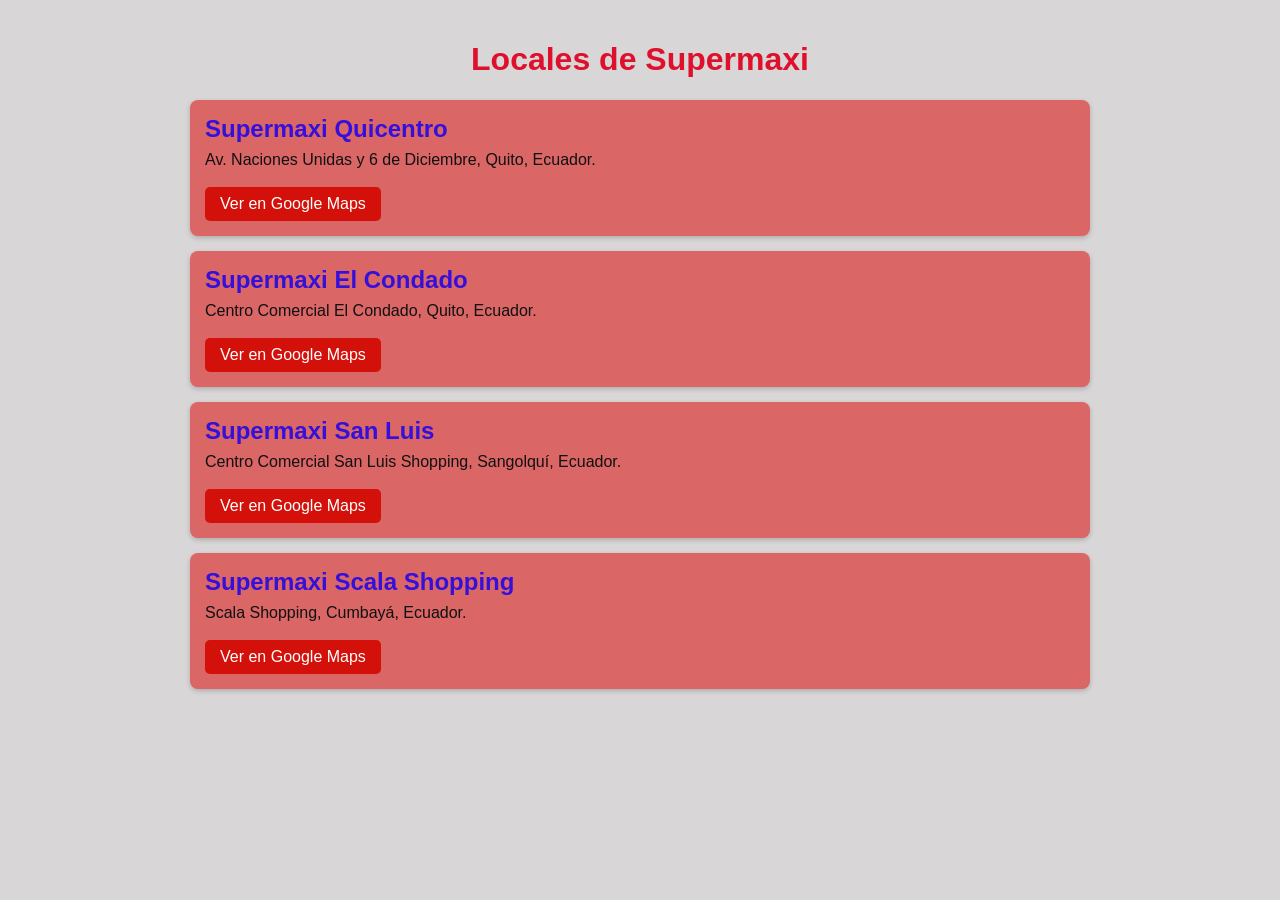
<file: src/page/locales.html>
<!DOCTYPE html>
<html lang="es">
<head>
    <meta charset="UTF-8">
    <meta name="viewport" content="width=device-width, initial-scale=1.0">
    <title>Locales de Supermaxi</title>
    <style>
        body {
            font-family: Arial, sans-serif;
            background:  #d8d6d6;
            margin: 0;
            padding: 20px;
        }

        h1 {
            text-align: center;
            color: #df102c;
        }

        .contenedor {
            max-width: 900px;
            margin: auto;
        }

        .local {
            background: rgb(218, 102, 102);
            border-radius: 8px;
            padding: 15px;
            margin-bottom: 15px;
            box-shadow: 0 2px 5px rgba(0,0,0,.2);
        }

        .local h2 {
            margin: 0;
            color: #3510db;
        }

        .direccion {
            color: #111010;
            margin: 8px 0;
        }

        a {
            display: inline-block;
            margin-top: 10px;
            color: white;
            background: #d31009;
            padding: 8px 15px;
            text-decoration: none;
            border-radius: 5px;
        }

        a:hover {
            background: #1a24af;
        }
    </style>
</head>
<body>

<div class="contenedor">
    <h1>Locales de Supermaxi</h1>

    <div class="local">
        <h2>Supermaxi Quicentro</h2>
        <p class="direccion">
            Av. Naciones Unidas y 6 de Diciembre, Quito, Ecuador.
        </p>
        <a href="https://maps.google.com/?q=Supermaxi+Quicentro+Quito" target="_blank">
            Ver en Google Maps
        </a>
    </div>

    <div class="local">
        <h2>Supermaxi El Condado</h2>
        <p class="direccion">
            Centro Comercial El Condado, Quito, Ecuador.
        </p>
        <a href="https://maps.google.com/?q=Supermaxi+El+Condado+Quito" target="_blank">
            Ver en Google Maps
        </a>
    </div>

    <div class="local">
        <h2>Supermaxi San Luis</h2>
        <p class="direccion">
            Centro Comercial San Luis Shopping, Sangolquí, Ecuador.
        </p>
        <a href="https://maps.google.com/?q=Supermaxi+San+Luis+Shopping" target="_blank">
            Ver en Google Maps
        </a>
    </div>

    <div class="local">
        <h2>Supermaxi Scala Shopping</h2>
        <p class="direccion">
            Scala Shopping, Cumbayá, Ecuador.
        </p>
        <a href="https://maps.google.com/?q=Supermaxi+Scala+Shopping" target="_blank">
            Ver en Google Maps
        </a>
    </div>

</div>

</body>
</html>
</file>
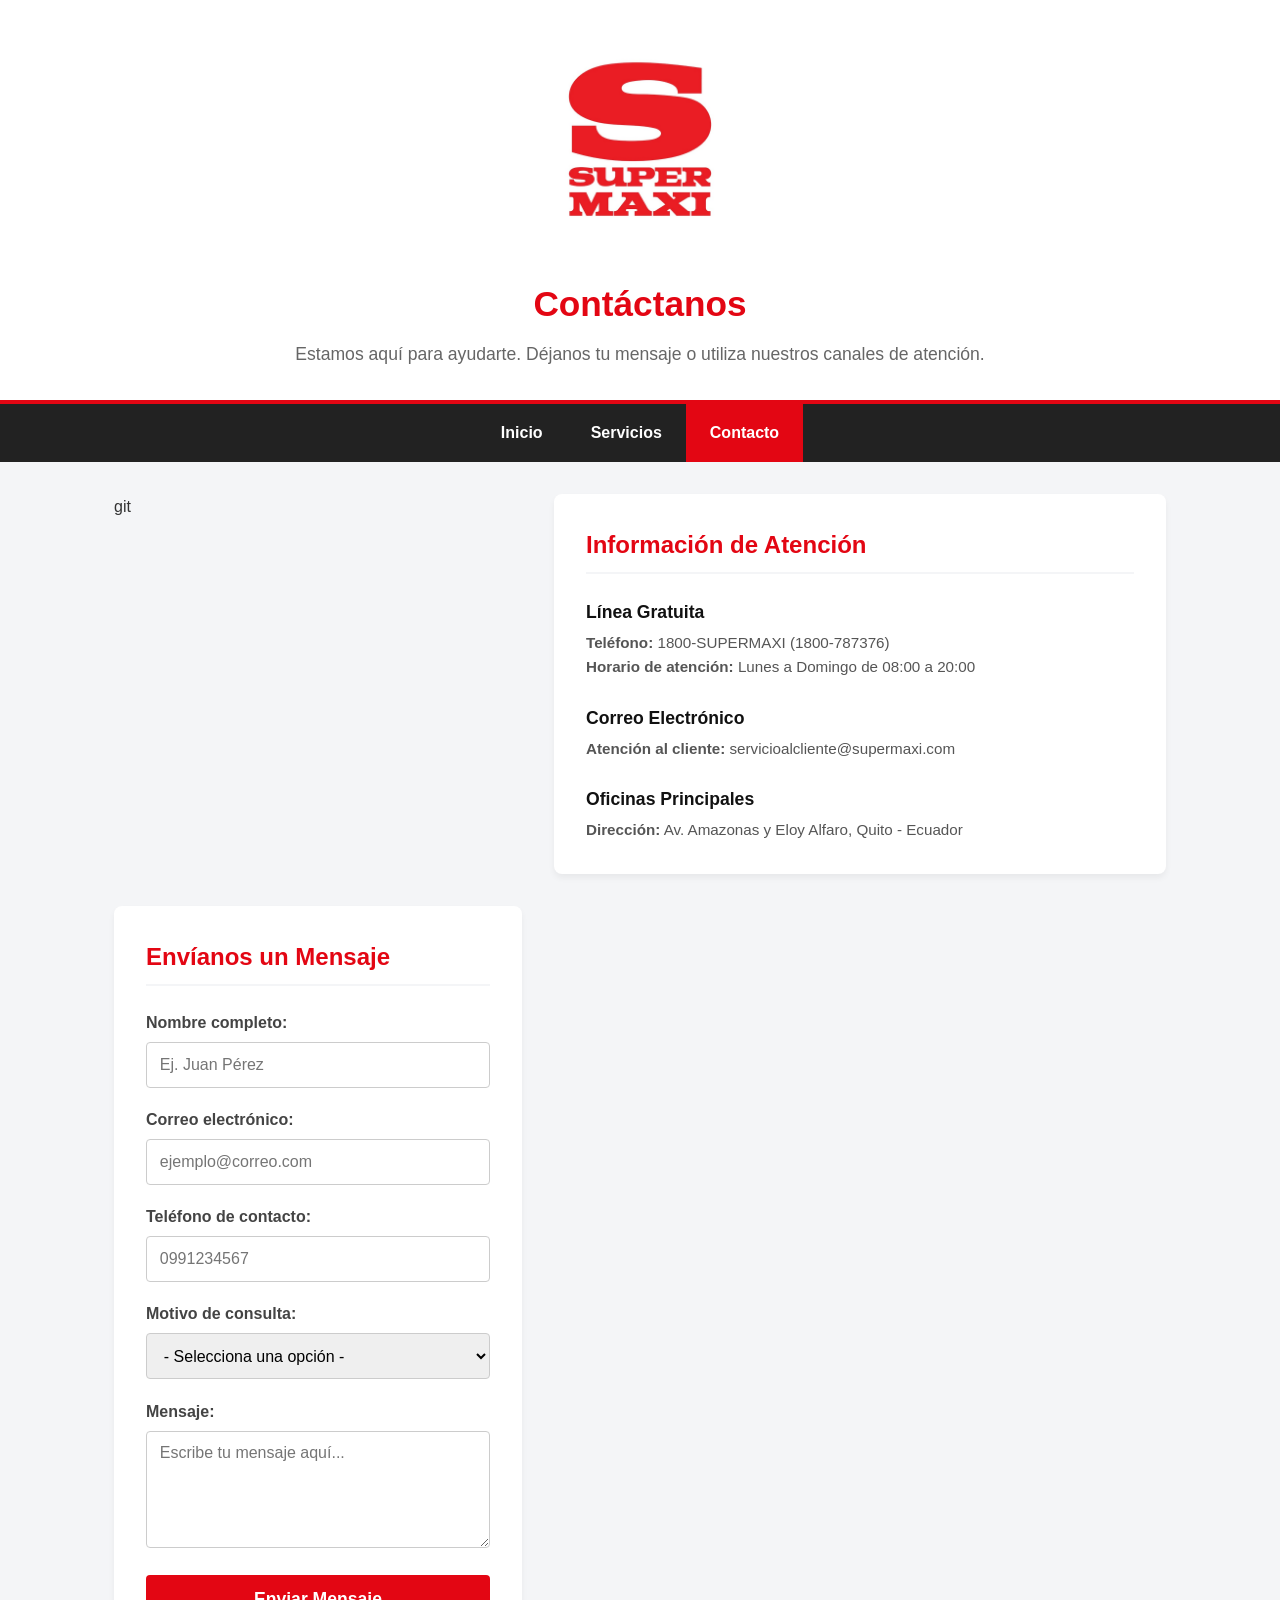
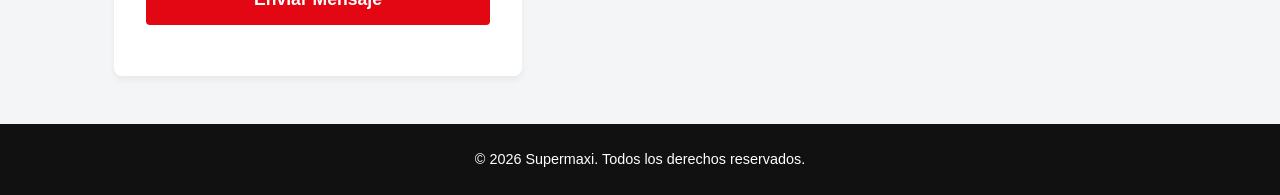
<file: src/pages/contactos.html>
<!DOCTYPE html>
<html lang="es">
<head>
    <meta charset="UTF-8">
    <meta name="viewport" content="width=device-width, initial-scale=1.0">
    <title>Contacto - Supermaxi</title>
    <link rel="stylesheet" href="/src/css/contacto.css">
</head>
<body class="page-body">

    <header class="main-header">
        <img src="/src/assets/images/Supermaxi.jpg" alt="Logo de Supermaxi" class="header-logo">
        <h1 class="header-title">Contáctanos</h1>
        <p class="header-subtitle">Estamos aquí para ayudarte. Déjanos tu mensaje o utiliza nuestros canales de atención.</p>
    </header>

    <nav class="main-nav">
        <ul class="nav-list">
            <li class="nav-item"><a href="index.html" class="nav-link">Inicio</a></li>
            <li class="nav-item"><a href="servicios.html" class="nav-link">Servicios</a></li>
            <li class="nav-item"><a href="contacto.html" class="nav-link nav-link--active">Contacto</a></li>
        </ul>
    </nav>

    <main class="main-container">
git 
        <section class="contact-info">
            <h2 class="section-title">Información de Atención</h2>
            
            <article class="info-card">
                <h3 class="info-card__title">Línea Gratuita</h3>
                <p class="info-card__text"><strong>Teléfono:</strong> 1800-SUPERMAXI (1800-787376)</p>
                <p class="info-card__text"><strong>Horario de atención:</strong> Lunes a Domingo de 08:00 a 20:00</p>
            </article>

            <article class="info-card">
                <h3 class="info-card__title">Correo Electrónico</h3>
                <p class="info-card__text"><strong>Atención al cliente:</strong> servicioalcliente@supermaxi.com</p>
            </article>

            <article class="info-card">
                <h3 class="info-card__title">Oficinas Principales</h3>
                <p class="info-card__text"><strong>Dirección:</strong> Av. Amazonas y Eloy Alfaro, Quito - Ecuador</p>
            </article>
        </section>

        <section class="contact-form-section">
            <h2 class="section-title">Envíanos un Mensaje</h2>

            <form action="#" method="POST" id="formContacto" class="contact-form">
                <div class="form-group">
                    <label for="nombre" class="form-label">Nombre completo:</label>
                    <input type="text" id="nombre" name="nombre" class="form-input" placeholder="Ej. Juan Pérez" required>
                </div>

                <div class="form-group">
                    <label for="correo" class="form-label">Correo electrónico:</label>
                    <input type="email" id="correo" name="correo" class="form-input" placeholder="ejemplo@correo.com" required>
                </div>

                <div class="form-group">
                    <label for="telefono" class="form-label">Teléfono de contacto:</label>
                    <input type="tel" id="telefono" name="telefono" class="form-input" placeholder="0991234567">
                </div>

                <div class="form-group">
                    <label for="motivo" class="form-label">Motivo de consulta:</label>
                    <select id="motivo" name="motivo" class="form-select" required>
                        <option value="">- Selecciona una opción -</option>
                        <option value="sugerencia">Sugerencia</option>
                        <option value="reclamo">Reclamo o Queja</option>
                        <option value="facturacion">Problemas con Facturación</option>
                        <option value="tarjeta">Tarjeta Afiliado</option>
                        <option value="otro">Otro</option>
                    </select>
                </div>

                <div class="form-group">
                    <label for="mensaje" class="form-label">Mensaje:</label>
                    <textarea id="mensaje" name="mensaje" class="form-textarea" rows="5" placeholder="Escribe tu mensaje aquí..." required></textarea>
                </div>

                <div class="form-group">
                    <button type="submit" class="btn-submit">Enviar Mensaje</button>
                </div>
            </form>
        </section>

    </main>

    <footer class="main-footer">
        <p class="footer-text">&copy; 2026 Supermaxi. Todos los derechos reservados.</p>
    </footer>

</body>
</html>
</file>
<file: src/css/contacto.css>
* {
    margin: 0;
    padding: 0;
    box-sizing: border-box;
    font-family: 'Segoe UI', Tahoma, Geneva, Verdana, sans-serif;
}

.page-body {
    background-color: #f4f5f7;
    color: #333333;
    line-height: 1.6;
}

.main-header {
    background-color: #ffffff;
    text-align: center;
    padding: 2rem 1rem;
    border-bottom: 4px solid #e30613;
    box-shadow: 0 2px 10px rgba(0, 0, 0, 0.05);
}

.header-logo {
    max-width: 220px;
    height: auto;
    margin-bottom: 1rem;
}

.header-title {
    color: #e30613;
    font-size: 2.2rem;
    margin-bottom: 0.5rem;
}

.header-subtitle {
    color: #666666;
    font-size: 1.1rem;
}

.main-nav {
    background-color: #222222;
}

.nav-list {
    list-style: none;
    display: flex;
    justify-content: center;
    flex-wrap: wrap;
}

.nav-link {
    display: block;
    color: #ffffff;
    text-decoration: none;
    padding: 1rem 1.5rem;
    font-weight: 600;
    transition: background-color 0.3s ease;
}

.nav-link:hover,
.nav-link--active {
    background-color: #e30613;
}

.main-container {
    max-width: 1100px;
    margin: 2rem auto;
    padding: 0 1.5rem;
    display: grid;
    grid-template-columns: 1fr 1.5fr;
    gap: 2rem;
}

.section-title {
    color: #e30613;
    font-size: 1.5rem;
    margin-bottom: 1.5rem;
    border-bottom: 2px solid #f4f5f7;
    padding-bottom: 0.5rem;
}

.contact-info {
    background-color: #ffffff;
    padding: 2rem;
    border-radius: 8px;
    box-shadow: 0 4px 6px rgba(0, 0, 0, 0.05);
    height: fit-content;
}

.info-card {
    margin-bottom: 1.5rem;
}

.info-card:last-child {
    margin-bottom: 0;
}

.info-card__title {
    font-size: 1.1rem;
    color: #111111;
    margin-bottom: 0.3rem;
}

.info-card__text {
    font-size: 0.95rem;
    color: #555555;
}

.contact-form-section {
    background-color: #ffffff;
    padding: 2rem;
    border-radius: 8px;
    box-shadow: 0 4px 6px rgba(0, 0, 0, 0.05);
}

.form-group {
    margin-bottom: 1.2rem;
}

.form-label {
    display: block;
    font-weight: 600;
    margin-bottom: 0.4rem;
    color: #444444;
}

.form-input, 
.form-select, 
.form-textarea {
    width: 100%;
    padding: 0.8rem;
    border: 1px solid #cccccc;
    border-radius: 4px;
    font-size: 1rem;
    outline: none;
    transition: border-color 0.3s ease, box-shadow 0.3s ease;
}

.form-input:focus, 
.form-select:focus, 
.form-textarea:focus {
    border-color: #e30613;
    box-shadow: 0 0 5px rgba(227, 6, 19, 0.2);
}

.form-textarea {
    resize: vertical;
}

.btn-submit {
    width: 100%;
    background-color: #e30613;
    color: #ffffff;
    border: none;
    padding: 0.9rem;
    font-size: 1.1rem;
    font-weight: bold;
    border-radius: 4px;
    cursor: pointer;
    transition: background-color 0.3s ease;
}

.btn-submit:hover {
    background-color: #b8040f;
}

.main-footer {
    text-align: center;
    background-color: #111111;
    color: #ffffff;
    padding: 1.5rem;
    margin-top: 3rem;
    font-size: 0.9rem;
}

@media (max-width: 768px) {
    .main-container {
        grid-template-columns: 1fr;
    }

    .nav-list {
        flex-direction: column;
        text-align: center;
    }

    .header-title {
        font-size: 1.8rem;
    }
}
</file>
